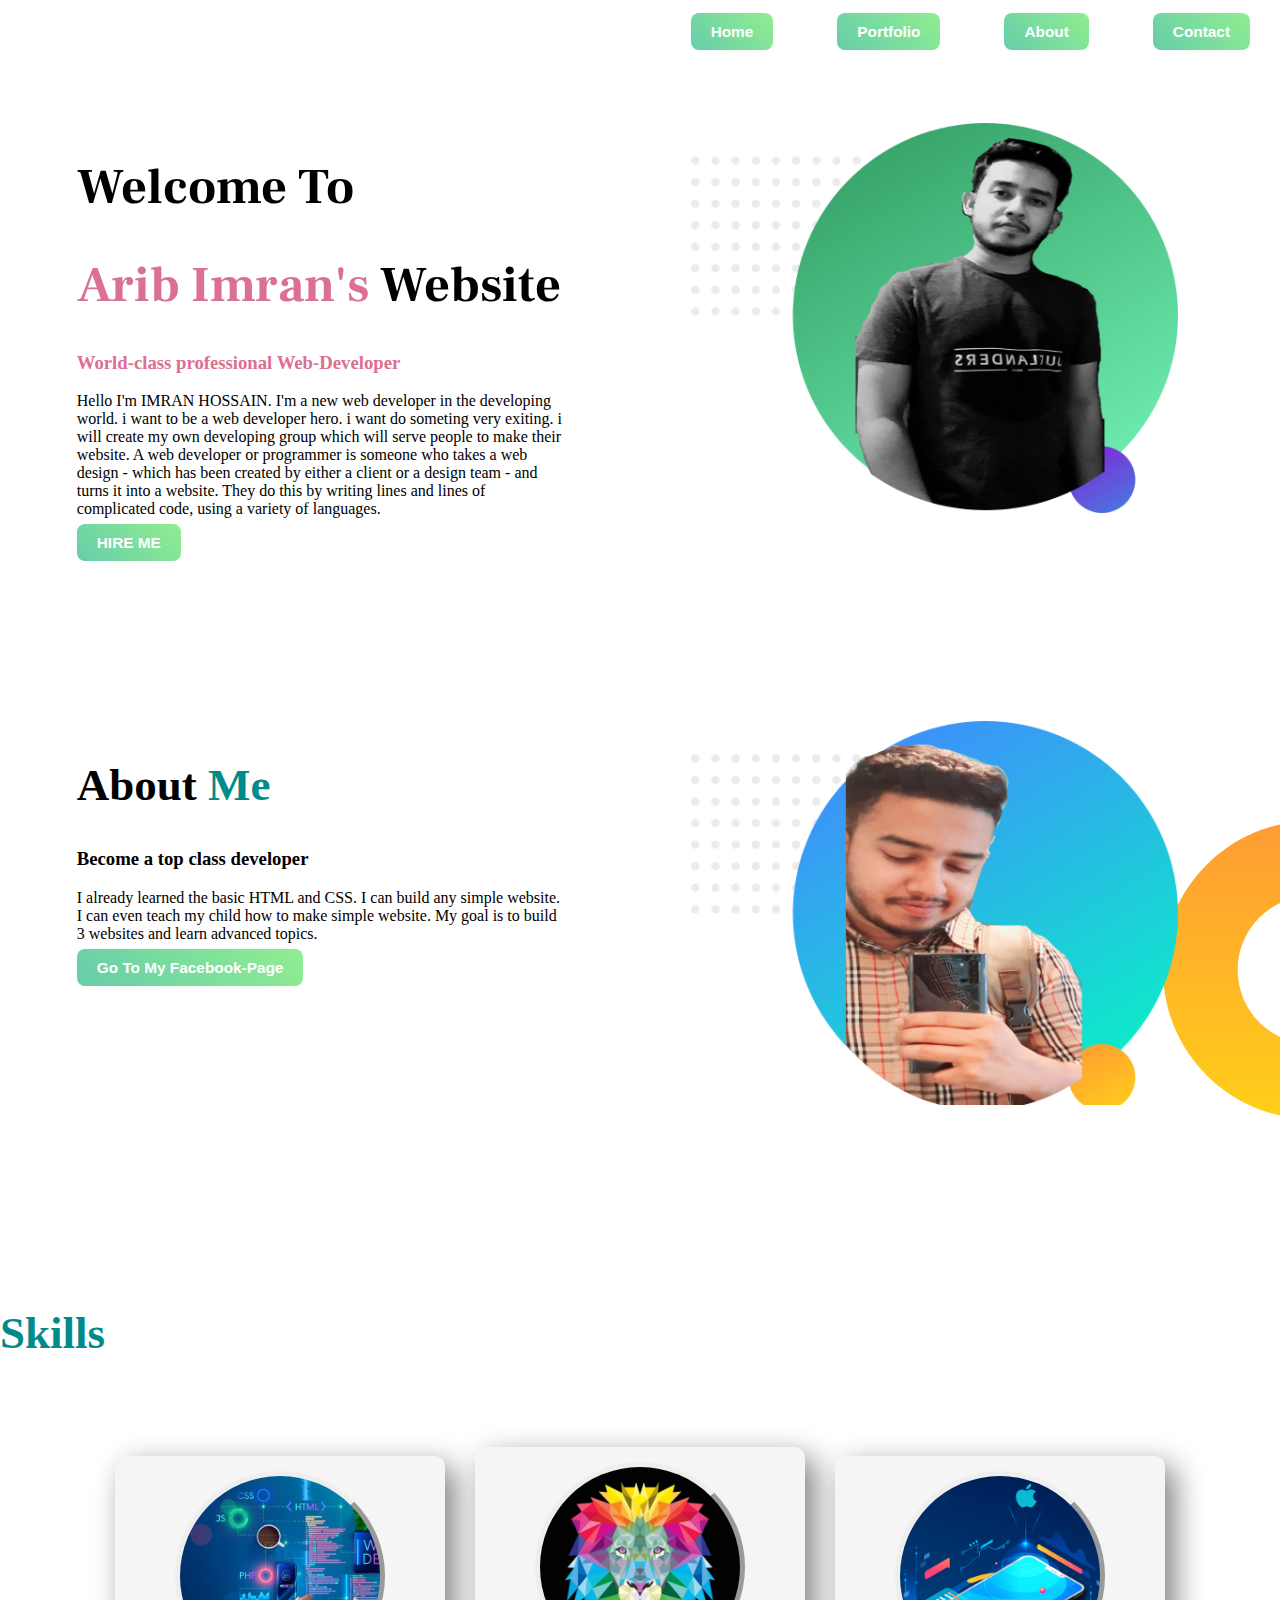
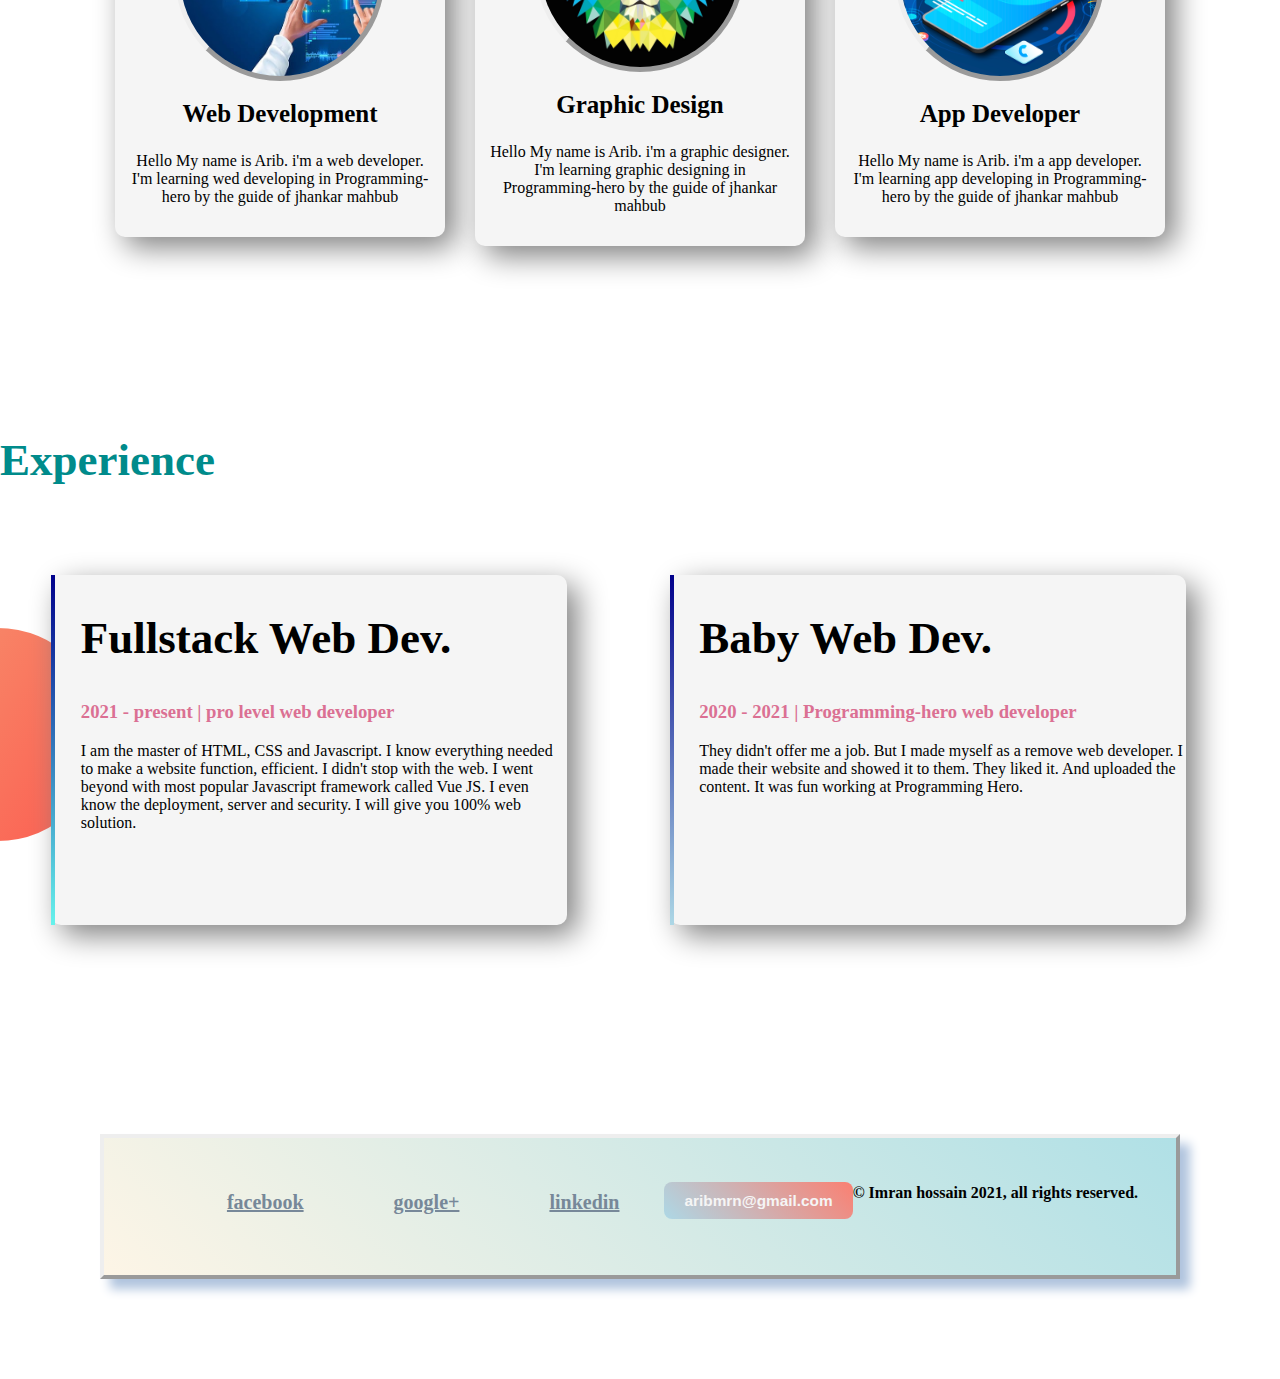
<file: index.html>
<!DOCTYPE html>
<html lang="en">
<head>
    <meta charset="UTF-8">
    <meta name="viewport" content="width=device-width, initial-scale=1.0">
    <title>Arib's Website</title>
    <link rel="preconnect" href="https://fonts.gstatic.com">
    <link href="https://fonts.googleapis.com/css2?family=Averia+Serif+Libre&family=Bodoni+Moda:wght@600&family=El+Messiri:wght@500&family=Frank+Ruhl+Libre:wght@500&display=swap" rel="stylesheet">
    
    <link rel="stylesheet" href="style.css">
</head>
<header>
    <nav>
        <ul>
            <li> <a class="link-button" href="https://aribmrn.github.io/web-portfolio/">Home</a></li>
            <li> <a class="link-button" href="https://aribmrn.github.io/web-portfolio/">Portfolio</a></li>
            <li> <a class="link-button" href="https://aribmrn.github.io/web-portfolio/">About</a></li>
            <li> <a class="link-button" href="https://aribmrn.github.io/web-portfolio/">Contact</a></li>
        </ul>
    </nav>
</header>
<body>
    <section class="top-banner">
        <div class="half-width">
            <h1>Welcome To</h1>
            <h1><span class="tomato-highlight">Arib Imran's</span> Website</h1>
            <h3 class="tomato-highlight">World-class professional Web-Developer</h3>
            <p>Hello I'm IMRAN HOSSAIN. I'm a new web developer in the developing world. i want to be a web developer hero. i want do someting very exiting. i will create my own developing group which will serve people to make their website. A web developer or programmer is someone who takes a web design - which has been created by either a client or a design team - and turns it into a website. They do this by writing lines and lines of complicated code, using a variety of languages.</p>
            <a class="link-button" target="_blank" href="https://www.linkedin.com/in/arib-imran-664567204/">HIRE ME</a>
        </div>
        <div class="half-width">
            <img src="images/profile2.png" alt="">
        </div>
    </section>
    <section class="second-banner">
        <div class="half-width">
            <h2>About <span class="second-name-highlight">Me</span></h2>
            <link rel="preconnect" href="https://fonts.gstatic.com">
            <link href="https://fonts.googleapis.com/css2?family=El+Messiri:wght@500&display=swap" rel="stylesheet">
            <h3>Become a top class developer</h3>
            <p>I already learned the basic HTML and CSS. I can build any simple website. I can even teach my child how to make simple website. My goal is to build 3 websites and learn advanced topics.
            

            </p>
            <a class="link-button" target="_blank" href="https://www.facebook.com/profile.php?id=100035266208106">Go To My Facebook-Page</a>


        </div>
        <div class="half-width">
            <img src="images/profile4.png" alt="">
        </div>

    </section>
    <h2><span class="second-name-highlight">Skills</span></h2>
    <section class="box-area">
        
        <div class="single-box">
            <div class="img-area"></div>
            <div class="img-text">
                <span class="header-text"><b>Web Development</b></span>
                <p>Hello My name is Arib. i'm a web developer. I'm learning wed developing in Programming-hero by the guide of jhankar mahbub</p>
            </div>
        </div>

        <div class="single-box">
            <div class="img-area"></div>
            <div class="img-text">
                <span class="header-text"><b>Graphic Design</b></span>
                <p>Hello My name is Arib. i'm a graphic designer. I'm learning graphic designing in Programming-hero by the guide of jhankar mahbub</p>
            </div>
        </div>

        <div class="single-box">
            <div class="img-area"></div>
            <div class="img-text">
                <span class="header-text"><b>App Developer</b></span>
                <p>Hello My name is Arib. i'm a app developer. I'm learning app developing in Programming-hero by the guide of jhankar mahbub</p>
            </div>
        </div>

    </section>
    <section class="experience">
        <h2><span class="second-name-highlight">Experience</span></h2>
        <div id="full-stack" class="half-width single-experience">
            <h2>Fullstack Web Dev.</h2>
            <h3 class="tomato-highlight">2021 - present | pro level web developer </h3>
            <p>I am the master of HTML, CSS and Javascript. I know everything needed to make a website function, efficient. I didn't stop with the web. I went beyond with most popular Javascript framework called Vue JS. I even know the deployment, server and security. I will give you 100% web solution.</p>
        </div>

        <div id="baby-dev" class="half-width single-experience">
            <h2>Baby Web Dev.</h2>
            <h3 class="tomato-highlight">2020 - 2021 | Programming-hero web developer</h3>
            <p>They didn't offer me a job. But I made myself as a remove web developer. I made their website and showed it to them. They liked it. And uploaded the content. It was fun working at Programming Hero.</p>

        </div>
    </section>

    
    <footer class="footer">
        <div class="inside-footer">
            <div class="social-link">
                <ul>
                    <li class="social-items"><a href="www.facebook.com"><i class="fa fa-facebook" aria-hidden="true"></i>facebook</a></li>
                    <li class="social-items"><a href="www.google.com"><i class="fa fa-google-plus" aria-hidden="true"></i>google+</a></li>
                    <li class="social-items"><a href="www.linkedin.com"><i class="fa fa-linkedin" aria-hidden="true"></i>linkedin</a></li>
                </ul>
                <h3><a class="email-link" target="_blank" href="https://www.google.com/">aribmrn@gmail.com</a></h3>

                <p>© Imran hossain 2021, all rights reserved.</p>
            </div>
            
        </div>
    </footer>
    <footer>
        
    </footer>
</body>
</html>
</file>
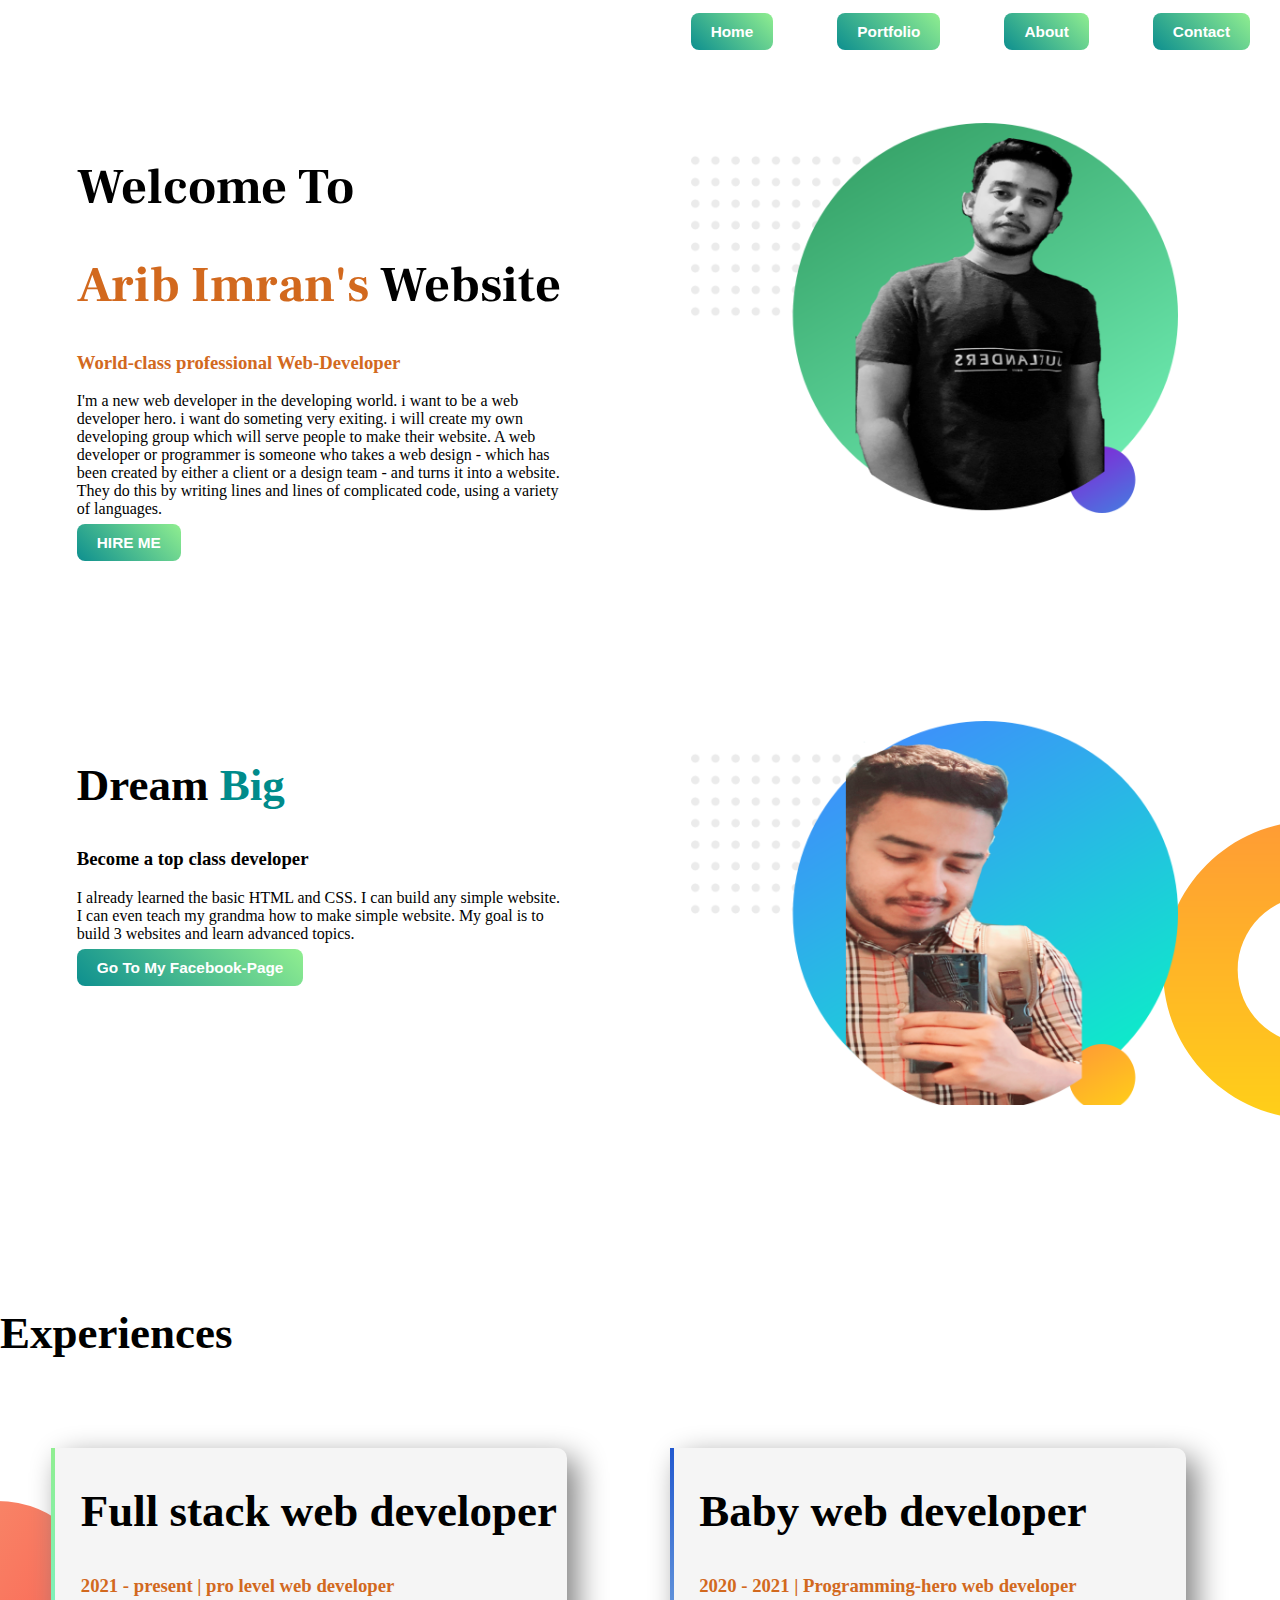
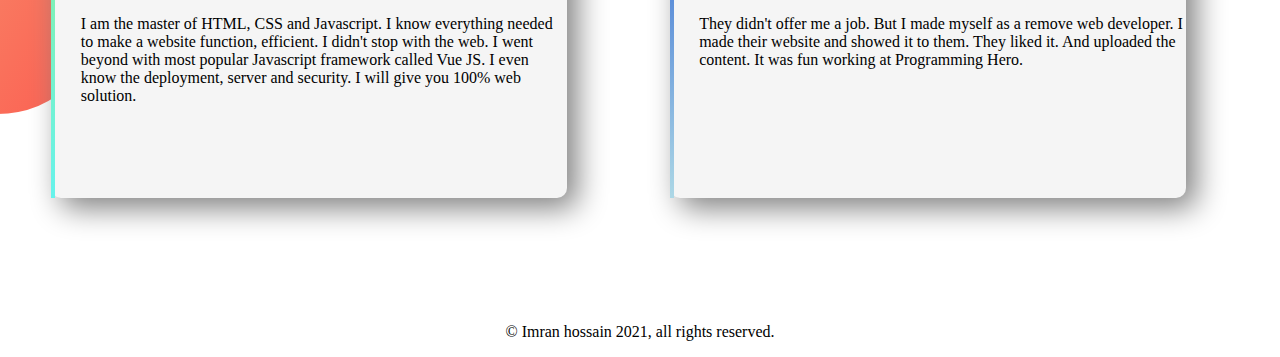
<file: index2nd.html>
<!DOCTYPE html>
<html lang="en">
<head>
    <meta charset="UTF-8">
    <meta name="viewport" content="width=device-width, initial-scale=1.0">
    <title>Imran Web Developer</title>
    <link rel="preconnect" href="https://fonts.gstatic.com">
    <link href="https://fonts.googleapis.com/css2?family=Averia+Serif+Libre&family=Bodoni+Moda:wght@600&family=El+Messiri:wght@500&family=Frank+Ruhl+Libre:wght@500&display=swap" rel="stylesheet">
    <link rel="stylesheet" href="style2nd.css">
</head>
<header>
    <nav>
        <ul>
            <li> <a class="link-button" href="#">Home</a></li>
            <li> <a class="link-button" href="#">Portfolio</a></li>
            <li> <a class="link-button" href="#">About</a></li>
            <li> <a class="link-button" href="#">Contact</a></li>
        </ul>
    </nav>
</header>
<body>
    <section class="top-banner">
        <div class="half-width">
            <h1>Welcome To</h1>
            <h1><span class="tomato-highlight">Arib Imran's</span> Website</h1>
            <h3 class="tomato-highlight">World-class professional Web-Developer</h3>
            <p>I'm a new web developer in the developing world. i want to be a web developer hero. i want do someting very exiting. i will create my own developing group which will serve people to make their website. A web developer or programmer is someone who takes a web design - which has been created by either a client or a design team - and turns it into a website. They do this by writing lines and lines of complicated code, using a variety of languages.</p>
            <a class="link-button" target="_blank" href="https://www.linkedin.com/in/arib-imran-664567204/">HIRE ME</a>
        </div>
        <div class="half-width">
            <img src="images/profile2.png" alt="">
        </div>
    </section>
    <section class="second-banner">
        <div class="half-width">
            <h2>Dream <span class="second-name-highlight">Big</span></h2>
            <link rel="preconnect" href="https://fonts.gstatic.com">
            <link href="https://fonts.googleapis.com/css2?family=El+Messiri:wght@500&display=swap" rel="stylesheet">
            <h3>Become a top class developer</h3>
            <p>I already learned the basic HTML and CSS. I can build any simple website. I can even teach my grandma how to make simple website. My goal is to build 3 websites and learn advanced topics.
            

            </p>
            <a class="link-button" target="_blank" href="https://www.facebook.com/profile.php?id=100035266208106">Go To My Facebook-Page</a>


        </div>
        <div class="half-width">
            <img src="images/profile4.png" alt="">
        </div>

    </section>
    <section class="experience">
        <h2>Experiences</h2>
        <div id="full-stack" class="half-width single-experience">
            <h2>Full stack web developer</h2>
            <h3 class="tomato-highlight">2021 - present | pro level web developer </h3>
            <p>I am the master of HTML, CSS and Javascript. I know everything needed to make a website function, efficient. I didn't stop with the web. I went beyond with most popular Javascript framework called Vue JS. I even know the deployment, server and security. I will give you 100% web solution.</p>
        </div>

        <div id="baby-dev" class="half-width single-experience">
            <h2>Baby web developer</h2>
            <h3 class="tomato-highlight">2020 - 2021 | Programming-hero web developer</h3>
            <p>They didn't offer me a job. But I made myself as a remove web developer. I made their website and showed it to them. They liked it. And uploaded the content. It was fun working at Programming Hero.</p>

        </div>
    </section>

    <footer>
        <p>© Imran hossain 2021, all rights reserved.</p>
    </footer>
</body>
</html>
</file>
<file: style.css>
body{
    margin: 0;
}
header{
    width: 100%;
    height: 70px;
    background-color: white;
}
ul{
    width: auto;
    float: right;
    margin-top: 8px;
}
li{
    display: inline-block;
    padding: 15px 30px;
    border-radius: 8px;
}
a{
    text-align: center;
    color:blue;
    font-family: sans-serif, Helvetica;
    font-size: 1.2vw;
    
}
a:hover{
    color: steelblue;
    transition: 0.5s;
    
}
h1{
    font-size: 50px;
    font-family: 'Averia Serif Libre', cursive;
    font-family: 'Bodoni Moda', serif;
    font-family: 'El Messiri', sans-serif;
    font-family: 'Frank Ruhl Libre', serif;
}
.tomato-highlight{
    color: PaleVioletRed;
}
p{
    font-style: initial;
}
.half-width{
    width: 38%;
    float: left;
    margin: 4%;
    padding-left: 2%;
    
}
.half-width img{
    width: 100%;
}

section{
    height: 500px;
    padding-bottom: 100px;
}
.link-button{
    text-decoration: none;
    background-image: linear-gradient(45deg, MediumAquaMarine, lightgreen );
    padding: 10px 20px;
    border-radius: 8px;
    color: white;
    font-weight: 800;
}
.second-name-highlight{
    color: darkcyan;
}
h2{
    font-size: 45px;
    
}
.second-banner{
    background-image: url("images/dream-bg.png");
    background-repeat: no-repeat;
    background-position: right;
    
}
.box-area{
    display: flex;
    justify-content: center;
    align-items: center;
    flex-wrap: wrap;
}
.single-box{
    position: relative;
    display: flex;
    flex-direction: column;
    align-items: center;
    justify-content: center;
    width: 300px;
    height: auto;
    border-radius: 10px;
    background-color: whitesmoke;
    text-align: center;
    margin: 15px;
    padding: 15px;
    transition: 2s;
    box-shadow: 10px 10px 30px grey;
}
.img-area{
    display: flex;
    justify-content: center;
    align-items: center;
    width: 160px;
    height: 160px;
    border: 5px outset;
    border-radius: 50%;
    margin-bottom: 10px;
    padding: 20px;
    -webkit-background-size: cover;
    background-size: cover;
    background-position: center;
}
.single-box:nth-child(1) .img-area{
    background-image: url(images2/img1.jpeg);
}
.single-box:nth-child(2) .img-area{
    background-image: url(images2/img2.jpg);
}
.single-box:nth-child(3) .img-area{
    background-image: url(images2/img3.png);
}
.header-text{
    font-size: 25px;
    font-weight: 500;
    line-height: 45px;
}
.single-box:hover{
    background: lightslategray;
    color: lavenderblush;
}
footer p{
    text-align: center;
}
footer h3{
    text-align: center;
    font-size: 20px;
    color: teal;
    
}
.email-link{
    text-decoration: none;
    background-image: linear-gradient(45deg, lightblue, salmon);
    padding: 10px 20px;
    border-radius: 8px;
    font-weight: 600;
    color: whitesmoke;
}
.inside-footer{
    margin: 100px;
    padding: 30px;
    background-color: antiquewhite;
    text-align: center;
    display: flex;
    justify-content: center;
    text-decoration: none;
    font-weight: 600;
    background-image: linear-gradient(45deg, oldlace, powderblue);
    border: 4px outset;
    transition: 3s;
    box-shadow: 10px 10px 10px lightsteelblue;
}
.inside-footer:hover{
    background: whitesmoke;
    color: royalblue;
}
.social-link{
    display: flex;
}
.social-link ul{
    display: flex;
    
}
.social-items{
    list-style: none;
    
}
.social-items a{
    padding: 10px 15px;
    font-size: 20px;
    color: lightslategray;
    font-family: 'Times New Roman', Times, serif;
    
}
.single-experience{
    box-shadow: 10px 10px 30px grey;
    border-radius: 10px;
    height: 70%;
    background-color: whitesmoke;
    
}
.experience{
    background-image: url("images/exp-bg.png");
    background-repeat: no-repeat;
    background-position: left;
        
}
#full-stack{
    border-left: 4px solid;
    border-image: linear-gradient(180deg, darkblue, rgb(102, 243, 236) );
    border-image-slice: 1;
    
}
#baby-dev{
    border-left: 4px solid;
    border-image: linear-gradient(180deg, darkblue, lightblue) ;
    border-image-slice: 1;
}
.single-experience:hover{
    background: darkgrey;
    color: whitesmoke;
}
</file>
<file: style2nd.css>
body{
    margin: 0;
}
header{
    width: 100%;
    height: 70px;
    background-color: white;
}
ul{
    width: auto;
    float: right;
    margin-top: 8px;
}
li{
    display: inline-block;
    padding: 15px 30px;
    border-radius: 8px;
}
a{
    text-align: center;
    color:blue;
    font-family: sans-serif, Helvetica;
    font-size: 1.2vw;
    
}
a:hover{
    color: steelblue;
    transition: 0.5s;
    
}
h1{
    font-size: 50px;
    font-family: 'Averia Serif Libre', cursive;
    font-family: 'Bodoni Moda', serif;
    font-family: 'El Messiri', sans-serif;
    font-family: 'Frank Ruhl Libre', serif;
}
.tomato-highlight{
    color: chocolate;
}
p{
    font-style: initial;
}
.half-width{
    width: 38%;
    float: left;
    margin: 4%;
    padding-left: 2%;
    
}
.half-width img{
    width: 100%;
}

section{
    height: 500px;
    padding-bottom: 100px;
}
.link-button{
    text-decoration: none;
    background-image: linear-gradient(45deg, rgb(13, 143, 143), lightgreen );
    padding: 10px 20px;
    border-radius: 8px;
    color: white;
    font-weight: 800;
}
.second-name-highlight{
    color: darkcyan;
}
h2{
    font-size: 45px;
    
}
.second-banner{
    background-image: url("images/dream-bg.png");
    background-repeat: no-repeat;
    background-position: right;
    
}
.single-experience{
    box-shadow: 10px 10px 30px grey;
    border-radius: 10px;
    height: 70%;
    background-color: whitesmoke;
    
}
.experience{
    background-image: url("images/exp-bg.png");
    background-repeat: no-repeat;
    background-position: left;
        
}
#full-stack{
    border-left: 4px solid;
    border-image: linear-gradient(180deg, lightgreen, rgb(102, 243, 236) );
    border-image-slice: 1;
    
}
#baby-dev{
    border-left: 4px solid;
    border-image: linear-gradient(180deg, rgb(33, 88, 207), lightblue) ;
    border-image-slice: 1;
}
footer p{
    text-align: center;
}
</file>
